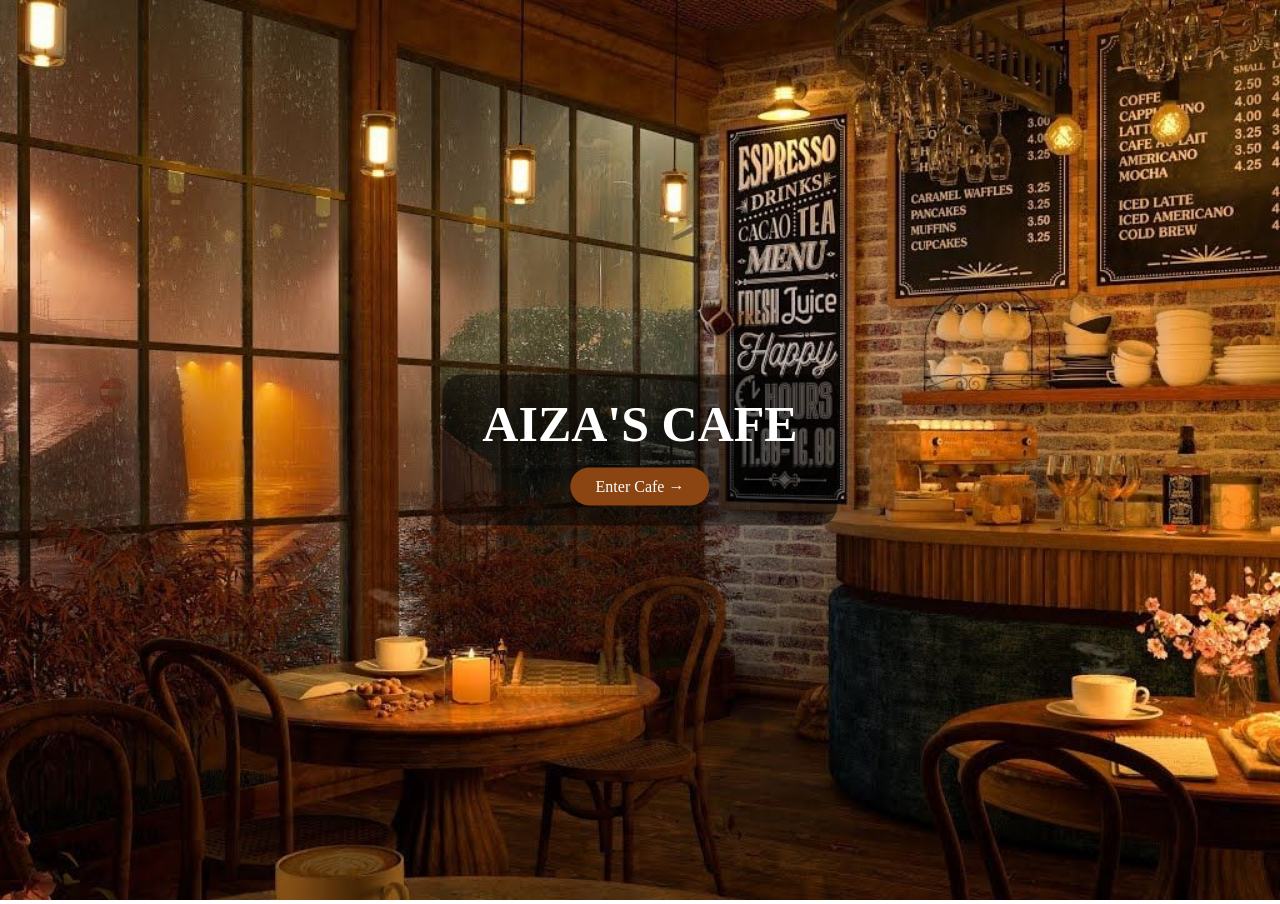
<file: index.html>
<!DOCTYPE html>
<html lang="en">
<head>
    <meta charset="UTF-8">
    <meta name="viewport" content="width=device-width, initial-scale=1.0">
    <title>Aiza's Cafe</title>
<style>
    .body {
        margin: 0;
    }

    .start {
        position: relative;
        width: 100%;
        height: 100vh;
    }

    .start img {
        width: 100%;
        height: 100%;
        object-fit: cover;
    }

    .text {
        position: absolute;
        top: 50%;
        left: 50%;
        transform: translate(-50%, -50%);
        background: rgba(0, 0, 0, 0.5);
        color: white;
        text-align: center;
        padding: 20px 40px;
        border-radius: 20px;
    }

    .text h1 {
        font-family: serif;
        font-size: 50px;
        margin: 0;
    }

    .text a {
        background: saddlebrown;
        color: white;
        padding: 10px 25px;
        border-radius: 20px;
        text-decoration: none;
        display: inline-block;
        margin-top: 15px;
    }
</style>
</head>

<body style="margin:0;">
    <div style="position:relative; 
width:100%; 
height:100vh;">
        <img src="newcafe.jpg" style="width:100%; height:100%; object-fit:cover;">
        <div style="position:absolute; 
  top:50%; left:50%; 
  transform:translate(-50%,-50%); 
  background:rgba(0,0,0,0.5); color:white; 
  text-align:center; 
  padding:20px 40px; 
  border-radius:20px;">
            <h1 style="font-family:serif; 
    font-size:50px; 
    margin:0;">AIZA'S CAFE</h1>
            <a href="home.html" style="background:saddlebrown; 
    color:white;
    padding:10px 25px; 
    border-radius:20px; 
    text-decoration:none; 
    display:inline-block; 
    margin-top:15px;">Enter Cafe →</a>
        </div>
    </div>
</body>

</html>
</file>
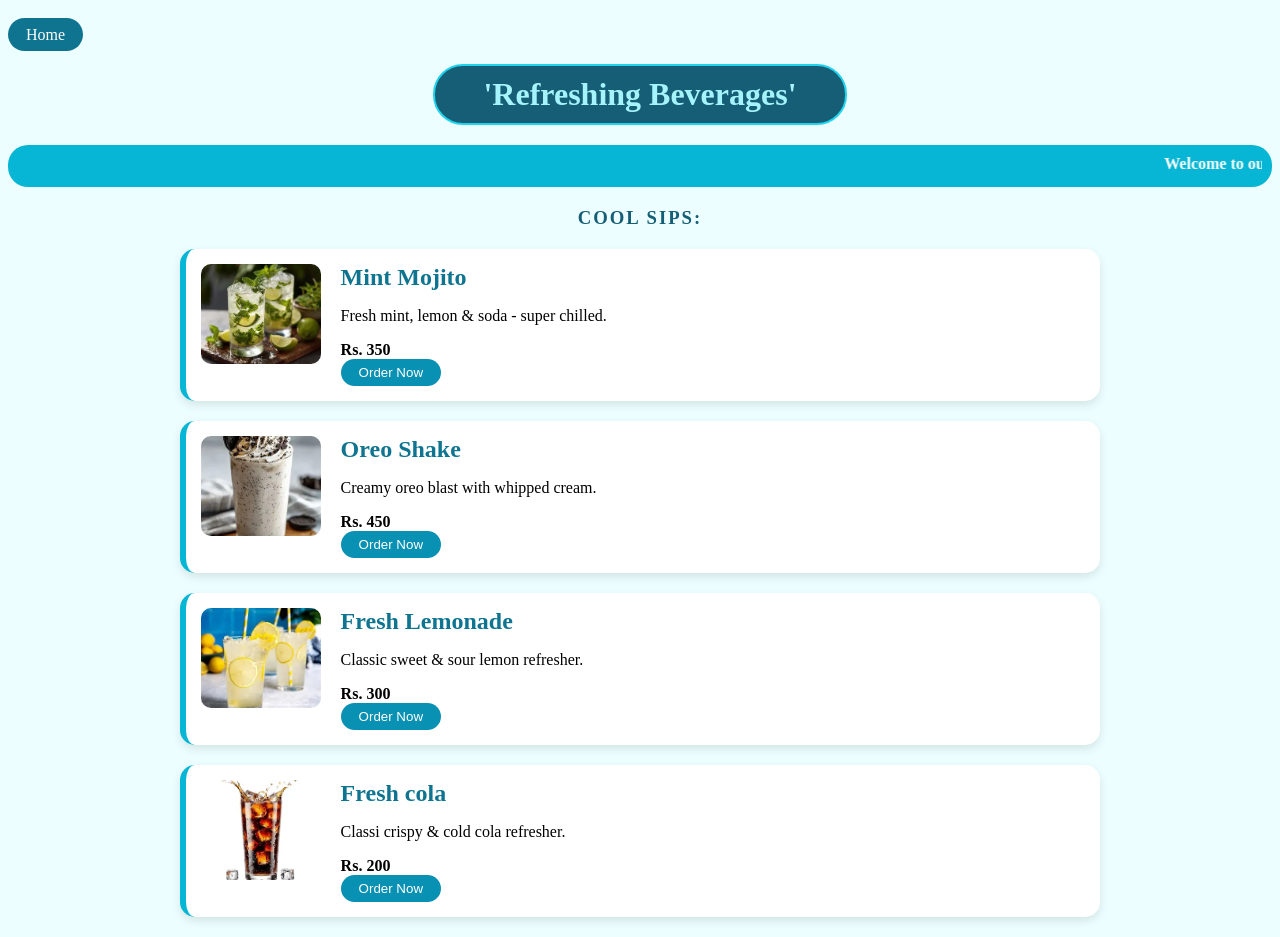
<file: bevrage.html>
<!DOCTYPE html>
<html>
<head>
<style>
body{background:#ecfeff; font-family:serif;}
.home-btn{background:#0e7490; color:white; padding:8px 18px; border-radius:20px; text-decoration:none;}
.title{background:#155e75; color:#a5f3fc; padding:10px 30px; border-radius:30px; text-align:center; width:350px; margin:20px auto; border:2px solid #22d3ee;}
.marquee{background:#06b6d4; color:white; padding:10px; border-radius:20px; font-weight:bold;}
.item-card{background:white; display:flex; gap:20px; padding:15px; border-radius:15px; margin:20px auto; width:70%; border-left:6px solid #06b6d4; transition:0.3s; box-shadow:0 4px 10px rgba(0,0,0,0.1);}
.item-card:hover{transform:translateY(-8px); box-shadow:0 12px 25px rgba(0,0,0,0.2);}
.item-card img{width:120px; height:100px; border-radius:10px; object-fit:cover;}
.item-card h2{color:#0e7490; margin:0;}
.order-btn{background:#0891b2; color:white; border:none; padding:6px 18px; border-radius:20px; cursor:pointer;}
.order-btn:hover{background:#0e7490;}
</style>
</head>
<body>
<br>
<a href="home.html" class="home-btn">Home</a>
<h1 class="title">'Refreshing Beverages'</h1>
<div class="marquee"><marquee>Welcome to our beverage menu - Chill, Sip & Refresh!</marquee></div>

<h3 style="text-align:center; margin-top:20px; color:#155e75; letter-spacing:2px;">COOL SIPS:</h3>

<div class="item-card">
  <img src="mojito.jpg">
  <div>
    <h2>Mint Mojito</h2>
    <p>Fresh mint, lemon & soda - super chilled.</p>
    <b>Rs. 350</b><br>
    <button class="order-btn">Order Now</button>
  </div>
</div>

<div class="item-card">
  <img src="oreo.jpg">
  <div>
    <h2>Oreo Shake</h2>
    <p>Creamy oreo blast with whipped cream.</p>
    <b>Rs. 450</b><br>
    <button class="order-btn">Order Now</button>
  </div>
</div>

<div class="item-card">
  <img src="lemon.jpg">
  <div>
    <h2>Fresh Lemonade</h2>
    <p>Classic sweet & sour lemon refresher.</p>
    <b>Rs. 300</b><br>
    <button class="order-btn">Order Now</button>
  </div>
</div>
<div class="item-card">
  <img src="cola.jpg">
  <div>
    <h2>Fresh cola</h2>
    <p>Classi crispy & cold cola refresher.</p>
    <b>Rs. 200</b><br>
    <button class="order-btn">Order Now</button>
  </div>
</div>
</body>
</html>
</file>
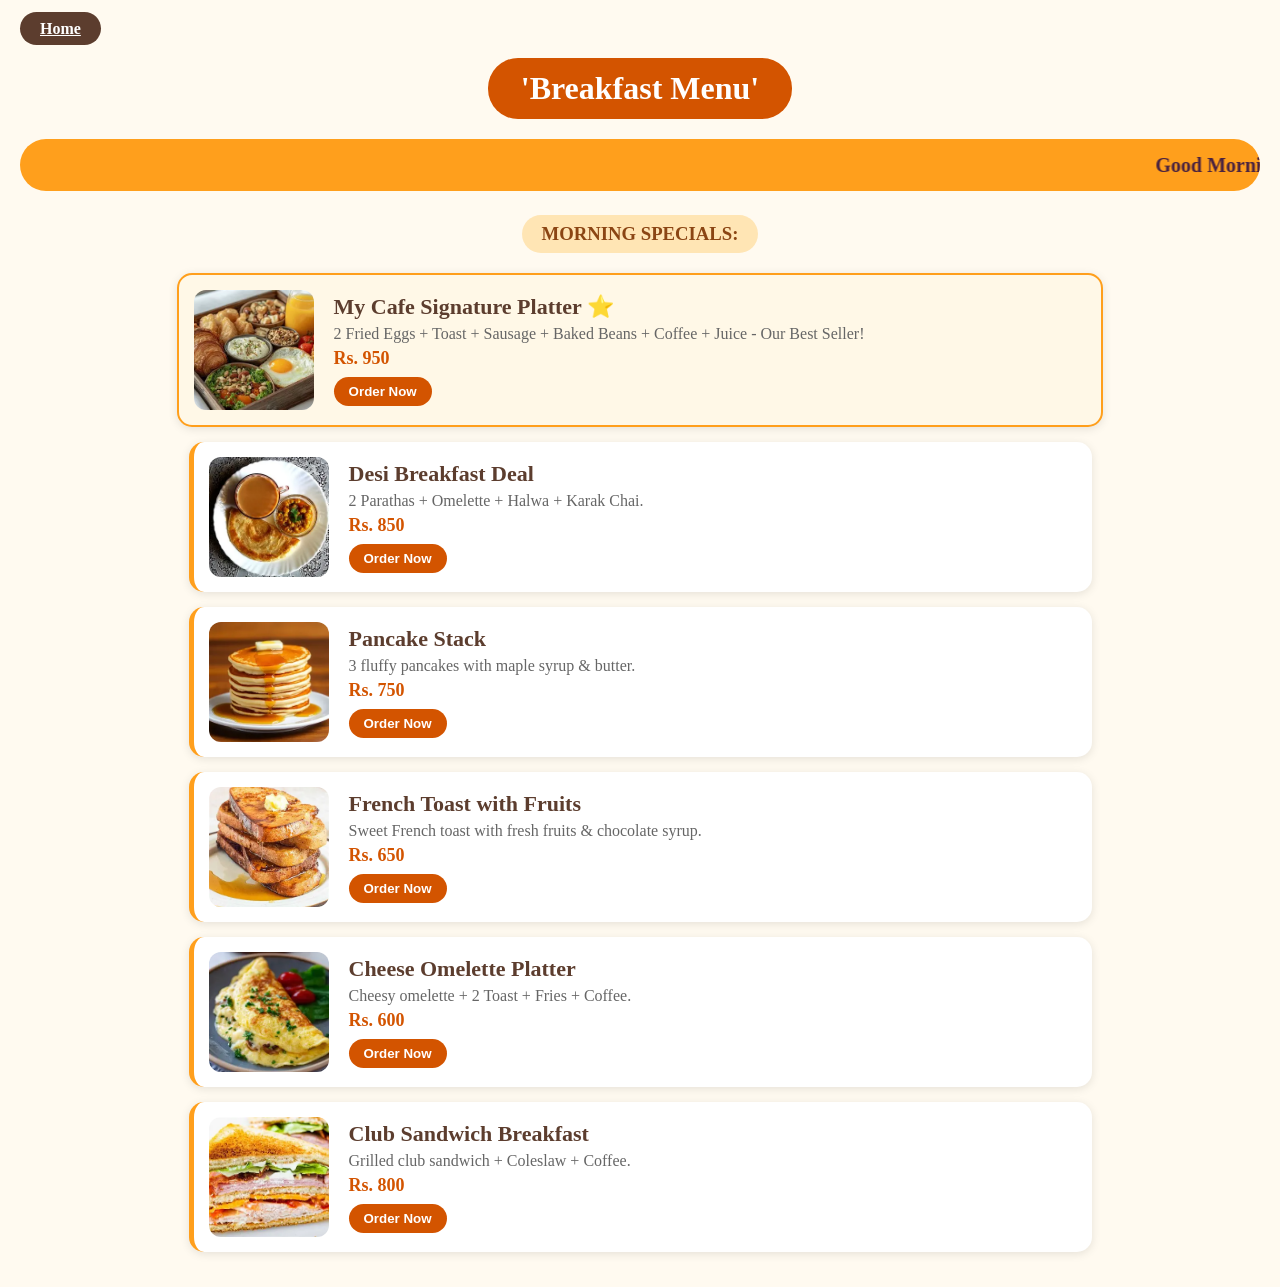
<file: breakfast.html>
<!DOCTYPE html>
<html>
<head>
<title>Breakfast Menu</title>
<style>
body{ background:#FFFAF0; font-family:serif; margin:0; padding:20px; }
.home-btn{ background:#5C3D2E; color:white; padding:8px 20px; border-radius:20px; border:none; font-weight:bold; cursor:pointer; }
.menu-title{ background:#D35400; color:white; text-align:center; width:280px; margin:20px auto; padding:12px; border-radius:30px; font-size:32px; font-weight:bold; }
.marquee-box{ background:#FF9F1C; color:#4A2340; padding:14px; border-radius:30px; font-size:20px; font-weight:bold; }
.section{ text-align:center; background:#FFE5B4; color:#8B4513; width:220px; margin:20px auto; padding:8px; border-radius:20px; }
.card{ background:white; width:70%; margin:15px auto; display:flex; align-items:center; border-radius:15px; padding:15px; border-left:5px solid #FF9F1C; box-shadow:0 2px 10px rgba(0,0,0,0.1); transition:0.3s; }
.card:hover{ transform:translateY(-8px); box-shadow:0 10px 20px rgba(0,0,0,0.2); }
.card img{ width:120px; height:120px; border-radius:12px; object-fit:cover; }
.card div{ margin-left:20px; }
.card h2{ margin:0; color:#5C3D2E; font-size:22px; }
.card p{ margin:5px 0; color:#666; }
.card b{ color:#D35400; font-size:18px; }
.card button{ background:#D35400; color:white; border:none; padding:7px 15px; border-radius:20px; margin-top:8px; cursor:pointer; font-weight:bold; }
.hero{ border-left:5px solid #D35400; border:2px solid #FF9F1C; width:72%; background:#FFF8E7; }
</style>
</head>
<body>

<a href="home.html" class="home-btn">Home</a>

<div class="menu-title">'Breakfast Menu'</div>

<marquee class="marquee-box"> Good Morning - Start Your Day With Our Signature Breakfast - Fresh, Hot & Sunny ☕🍳</marquee>

<h3 class="section">MORNING SPECIALS:</h3>

<div class="card hero">
  <img src="platter.jpg">
  <div>
    <h2>My Cafe Signature Platter ⭐</h2>
    <p>2 Fried Eggs + Toast + Sausage + Baked Beans + Coffee + Juice - Our Best Seller!</p>
    <b>Rs. 950</b><br>
    <button>Order Now</button>
  </div>
</div>

<div class="card">
  <img src="desi.jpg">
  <div>
    <h2>Desi Breakfast Deal</h2>
    <p>2 Parathas + Omelette + Halwa + Karak Chai.</p>
    <b>Rs. 850</b><br>
    <button>Order Now</button>
  </div>
</div>

<div class="card">
  <img src="pancake.jpg">
  <div>
    <h2>Pancake Stack</h2>
    <p>3 fluffy pancakes with maple syrup & butter.</p>
    <b>Rs. 750</b><br>
    <button>Order Now</button>
  </div>
</div>

<div class="card">
  <img src="french.jpg">
  <div>
    <h2>French Toast with Fruits</h2>
    <p>Sweet French toast with fresh fruits & chocolate syrup.</p>
    <b>Rs. 650</b><br>
    <button>Order Now</button>
  </div>
</div>

<div class="card">
  <img src="cheeseoml.jpg">
  <div>
    <h2>Cheese Omelette Platter</h2>
    <p>Cheesy omelette + 2 Toast + Fries + Coffee.</p>
    <b>Rs. 600</b><br>
    <button>Order Now</button>
  </div>
</div>

<div class="card">
  <img src="club.jpg">
  <div>
    <h2>Club Sandwich Breakfast</h2>
    <p>Grilled club sandwich + Coleslaw + Coffee.</p>
    <b>Rs. 800</b><br>
    <button>Order Now</button>
  </div>
</div>

</body>
</html>
</file>
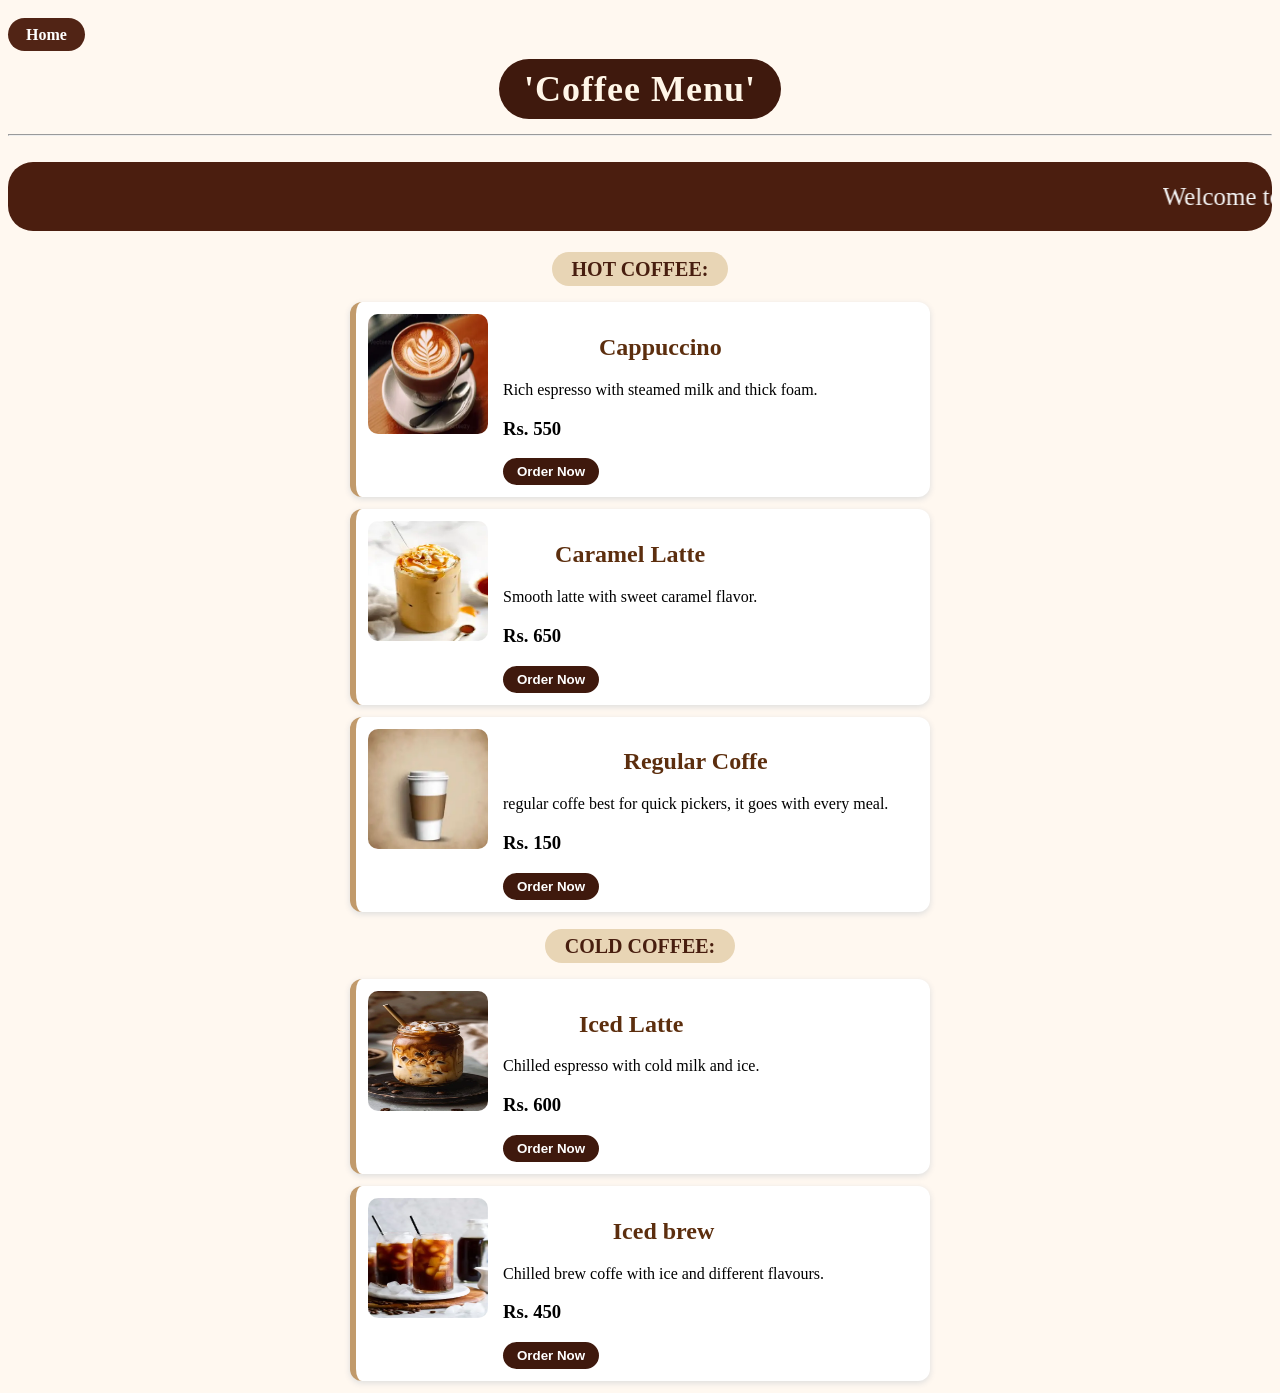
<file: coffe.html>
<!DOCTYPE html>
<html lang="en">
<head>
    <meta charset="UTF-8">
    <meta name="viewport" content="width=device-width, initial-scale=1.0">
    <title>coffe</title>
</head>
<style>
body{ background:#FFF6E8; }

h1{ 
  text-align:center; color:#4B1E0F; 
  font-size:36px; letter-spacing:1px;
}

h2{ text-align:center; }

.coffee-box{
  background:#fff; border-left:6px solid #C19A6B;
  transition:0.3s;
}
.coffee-box:hover{
  transform: scale(1.02);
  box-shadow:0 8px 20px rgba(0,0,0,0.15);
}

.coffee-details button{
  background:#C19A6B; color:white; font-weight:bold;
}
.coffee-details button:hover{
  background:#4B1E0F;
}
.coffee-box{
 display:flex; gap:15px; background:white;
 border-radius:12px; padding:12px;
 margin:12px auto; max-width:550px;
 box-shadow:0 2px 6px #ddd;
}
.coffee-box img{ width:120px; height:120px; border-radius:10px; }
.coffee-details button{ background:#3f190d; color:white; border:none; padding:6px 14px; border-radius:15px; }
.title-box{
background: #3f190d;
color: #FFF6E8;
padding: 10px 25px;
border-radius: 30px;
}
.small-box{
    background: #E8D5B5;
    color: #481E0F;
    padding: 6px 20px;
    border-radius: 20px;
    font-size: 20px;
}
.home-btn{
    background: #512415;
    color: white;
    padding: 8px 18px;
    border-radius: 20px;
    text-decoration: none;
    font-weight:bold ;
}
.home-btn:hover{
    background: #C19A6B;
}
    </style>

<body>
    <br>
<a href="home.html" class="home-btn">Home</a>
<!DOCTYPE html>
<html>
<head>
    <title>Coffee Menu</title>
    <link rel="stylesheet" href="style.css">
</head>
<body>
<h1><span class="title-box">'Coffee Menu'</h1>
    <hr>
    <br>
<marquee style="background:#4B1E0F; color:whitesmoke; padding:20px; border-radius:25px;
 font-size:25px; font: weight 20%;">Welcome to our coffe menu - Freshly Brewed Happiness in Every Sip more than coffe its a feeling ☕</marquee>
<h2><span class="small-box">HOT COFFEE:</span></h2>

<div class="coffee-box">
    <img src="cappuccino.jpg" alt="Cappuccino">
    <div class="coffee-details">
        <h2 style="color: #5C2E0E;">Cappuccino</h2>
        <p>Rich espresso with steamed milk and thick foam.</p>
        <h3>Rs. 550</h3>
        <button>Order Now</button>
    </div>
</div>

<div class="coffee-box">
    <img src="caramellatte.jpg" alt="Latte">
    <div class="coffee-details">
        <h2 style="color:#5C2E0E;">Caramel Latte</h2>
        <p>Smooth latte with sweet caramel flavor.</p>
        <h3>Rs. 650</h3>
        <button>Order Now</button>
    </div>
</div>
<div class="coffee-box">
    <img src="regular.jpg" alt="Iced Latte">
    <div class="coffee-details">
        <h2 style="color: #5C2E0E;">Regular Coffe</h2>
        <p>regular coffe best for quick pickers, it goes with every meal.</p>
        <h3>Rs. 150</h3>
        <button>Order Now</button>
    </div>
</div>

<h2><span class="small-box">COLD COFFEE:</span></h2>

<div class="coffee-box">
    <img src="iced.jpg" alt="Iced Latte">
    <div class="coffee-details">
        <h2 style="color: #5C2E0E;">Iced Latte</h2>
        <p>Chilled espresso with cold milk and ice.</p>
        <h3>Rs. 600</h3>
        <button>Order Now</button>
    </div>
</div>
<div class="coffee-box">
    <img src="brew.jpg" alt="Iced Latte">
    <div class="coffee-details">
        <h2 style="color: #5C2E0E;">Iced brew</h2>
        <p>Chilled brew coffe with ice and different flavours.</p>
        <h3>Rs. 450</h3>
        <button>Order Now</button>
    </div>
</div>



</body>
</html>
</file>
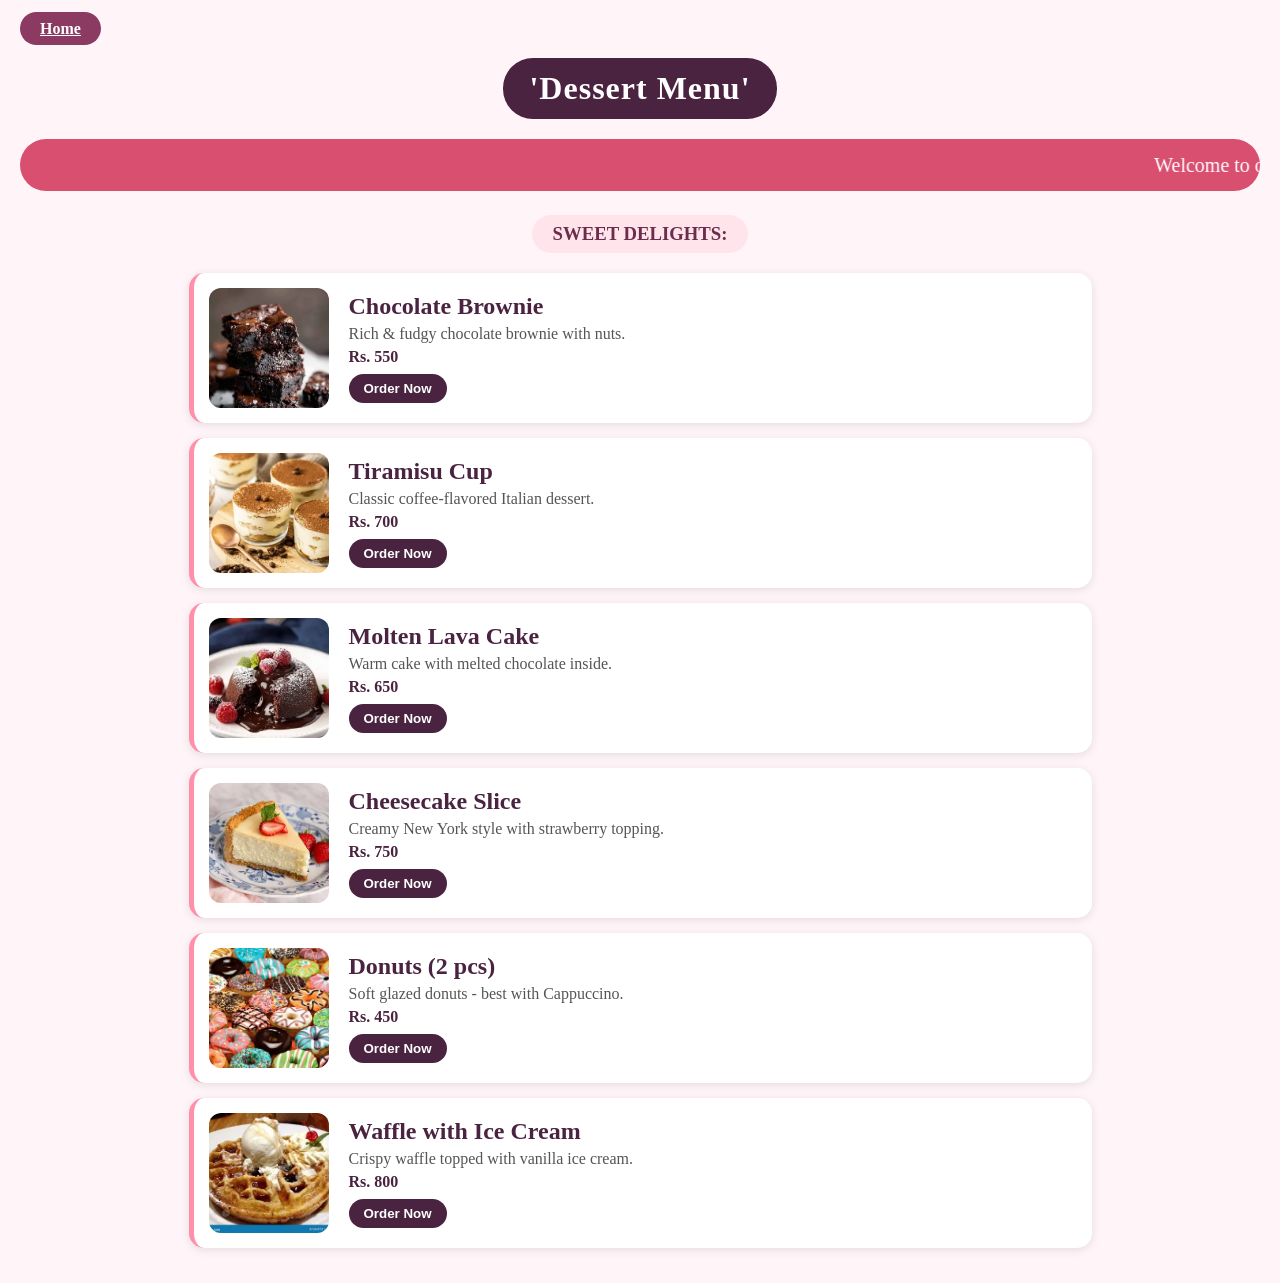
<file: dessert.html>
<!DOCTYPE html>
<html>
<head>
<title>Dessert Menu</title>
<style>
body{ background:#FFF5F8; 
    font-family:serif;
     margin:0; padding:20px; }
.home-btn{ background:#8B3A62;
     color:white; padding:8px 20px; border-radius:20px; border:none; font-weight:bold; cursor:pointer; }
.menu-title{ background:#4A2340;
     color:white; text-align:center; width:250px; margin:20px auto; padding:12px; border-radius:30px; 
     font-size:32px; font-weight:bold; letter-spacing:1px; }
.marquee-box{ background:#D94F70; color:white; padding:14px; border-radius:30px; font-size:20px; }
.section{ text-align:center;
     background:#FFE4EC; color:#6B2D4B; width:200px; margin:20px auto; padding:8px; border-radius:20px; }
.card{ background:white;
     width:70%; margin:15px auto; display:flex; align-items:center; border-radius:15px; padding:15px; 
     border-left:5px solid #FF8FAB; box-shadow: 0 2px 10px rgba(0,0,0,0.1); }
.card img{ width:120px; height:120px;
     border-radius:12px; object-fit:cover; }
.card div{ margin-left:20px; }
.card h2{ margin:0; color:#4A2340; }
.card p{ margin:5px 0; color:#555; }
.card b{ color:#4A2340; }
.card button{ background:#4A2340;
 color:white; border:none; padding:7px 15px; border-radius:20px; margin-top:8px; cursor:pointer; font-weight:bold; }
 .card{ 
  transition: 0.3s; 
}
.card:hover{ 
  transform: translateY(-8px); 
  box-shadow: 0 10px 20px rgba(0,0,0,0.2); 
}
</style>
</head>
<body>

<a href="home.html" class="home-btn">Home</a>



<div class="menu-title">'Dessert Menu'</div>

<marquee class="marquee-box">Welcome to our dessert menu - Sweet Treats That Go Best With Your Coffee - More than dessert it's a feeling 🍰</marquee>

<h3 class="section">SWEET DELIGHTS:</h3>

<div class="card">
  <img src="brownie - Copy.jpg">
  <div>
    <h2>Chocolate Brownie</h2>
    <p>Rich & fudgy chocolate brownie with nuts.</p>
    <b>Rs. 550</b><br>
    <button>Order Now</button>
  </div>
</div>

<div class="card">
  <img src="tiramisu.jpg">
  <div>
    <h2>Tiramisu Cup</h2>
    <p>Classic coffee-flavored Italian dessert.</p>
    <b>Rs. 700</b><br>
    <button>Order Now</button>
  </div>
</div>

<div class="card">
  <img src="moltenlava.jpg">
  <div>
    <h2>Molten Lava Cake</h2>
    <p>Warm cake with melted chocolate inside.</p>
    <b>Rs. 650</b><br>
    <button>Order Now</button>
  </div>
</div>

<div class="card">
  <img src="cheesecake.jpg">
  <div>
    <h2>Cheesecake Slice</h2>
    <p>Creamy New York style with strawberry topping.</p>
    <b>Rs. 750</b><br>
    <button>Order Now</button>
  </div>
</div>

<div class="card">
  <img src="donuts.jpg">
  <div>
    <h2>Donuts (2 pcs)</h2>
    <p>Soft glazed donuts - best with Cappuccino.</p>
    <b>Rs. 450</b><br>
    <button>Order Now</button>
  </div>
</div>

<div class="card">
  <img src="waffel.jpg">
  <div>
    <h2>Waffle with Ice Cream</h2>
    <p>Crispy waffle topped with vanilla ice cream.</p>
    <b>Rs. 800</b><br>
    <button>Order Now</button>
  </div>
</div>

</body>
</html>
</file>
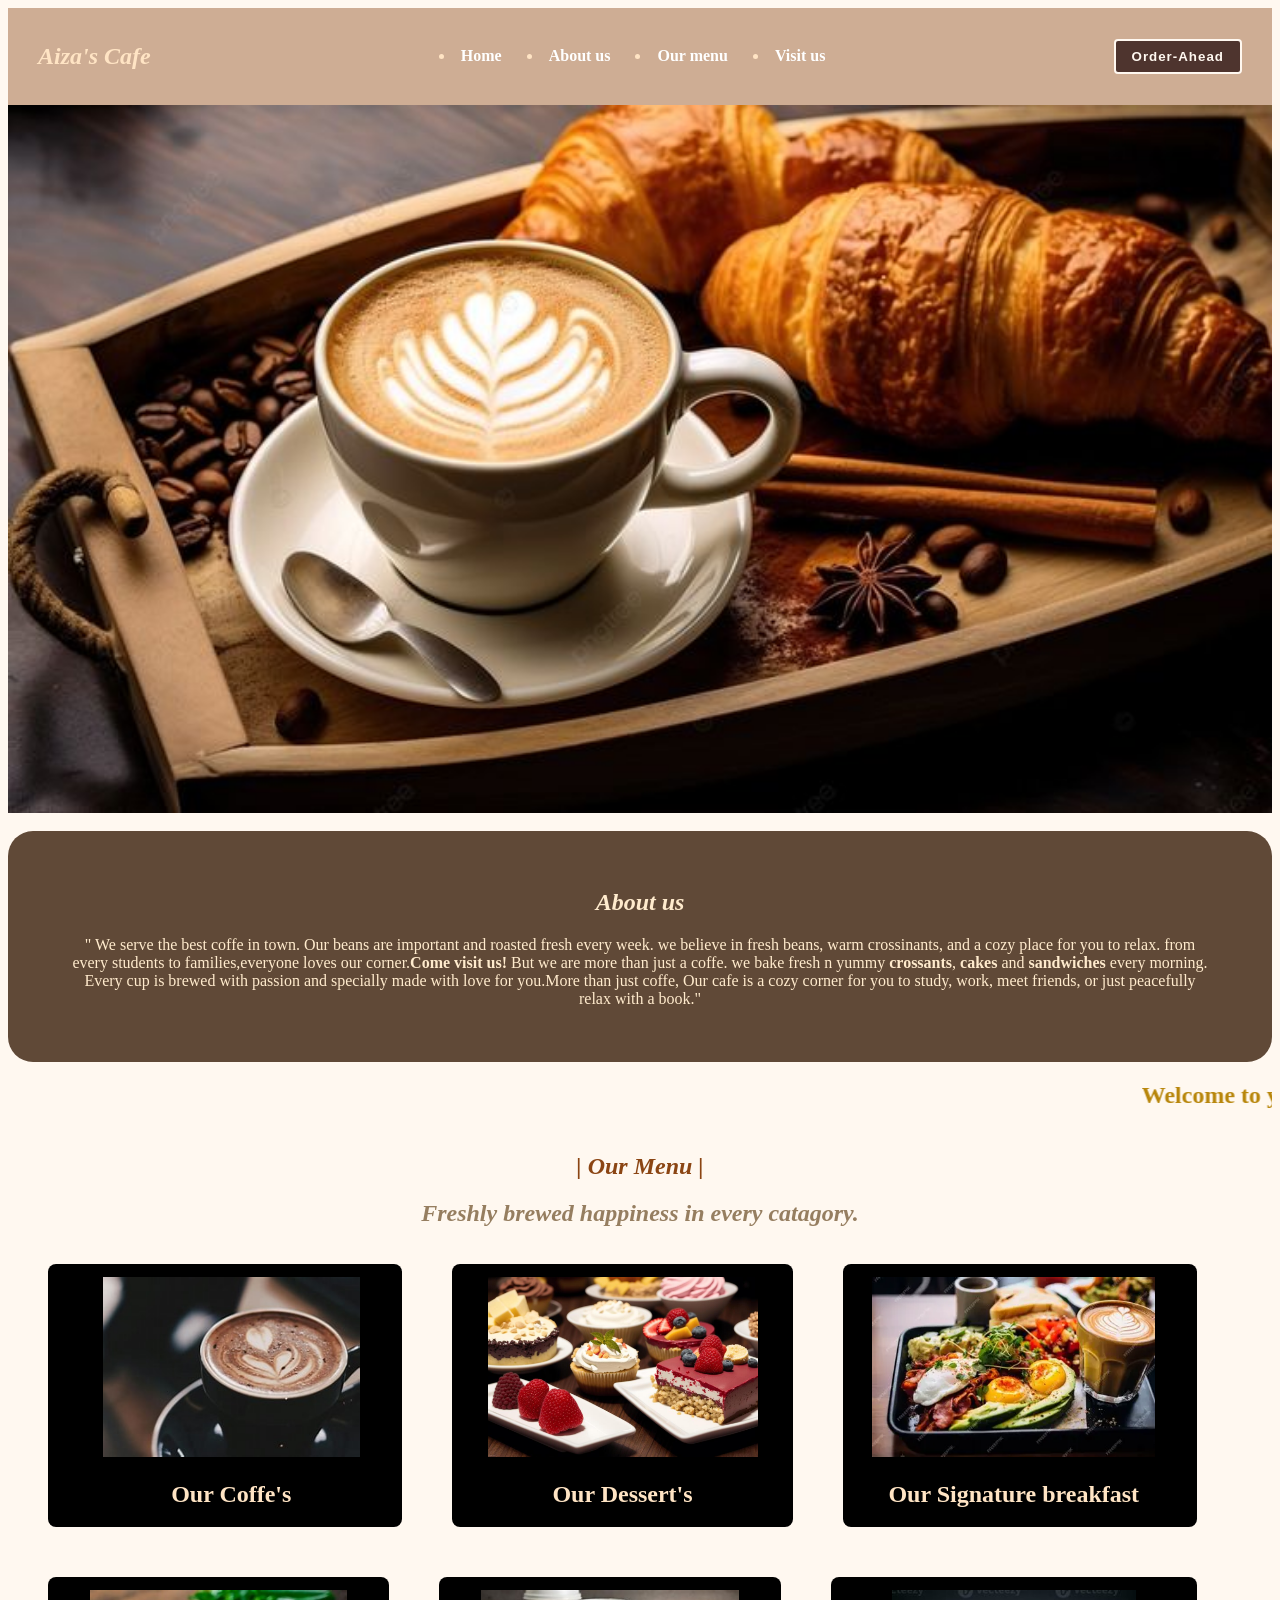
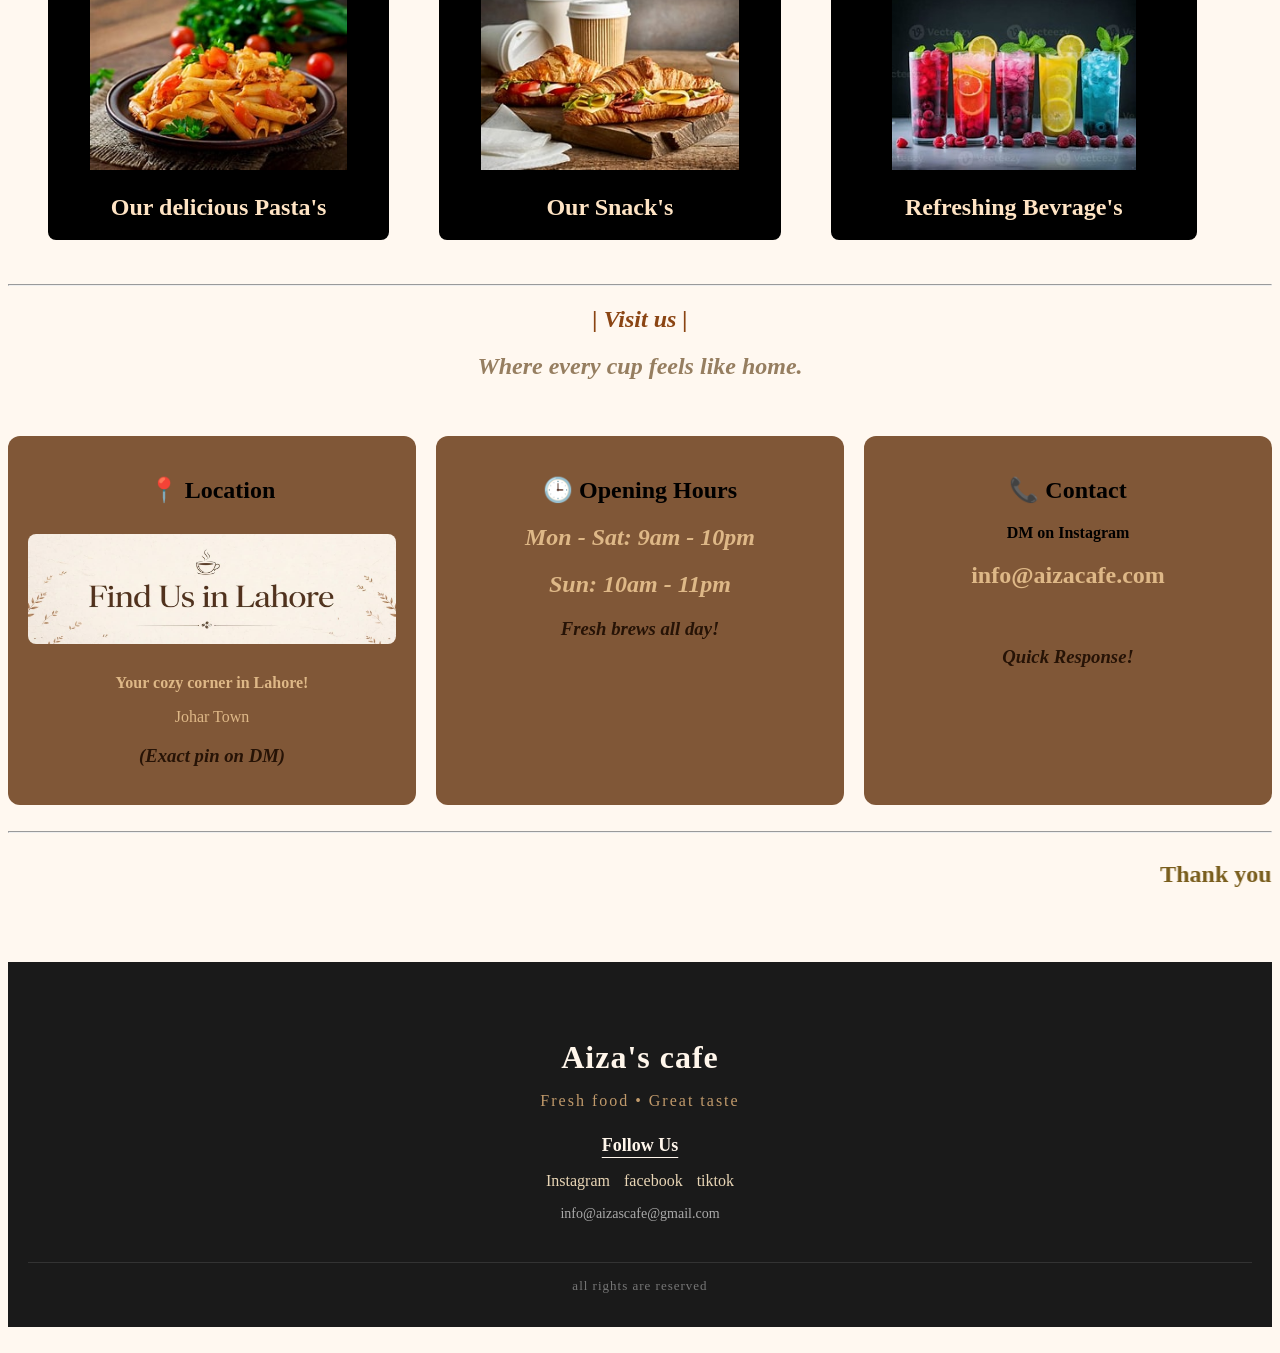
<file: home.html>
<!DOCTYPE html>
<html lang="en">

<head>
    <meta charset="UTF-8">
    <meta name="viewport" content="width=device-width, initial-scale=1.0">
    <title>My cafe</title>
    <link rel="stylesheet" href="style.css">
</head>

<body>
    <nav>
        <h1><i>Aiza's Cafe</i></h1>
        <div class="nav-links">
            <li><b><a href="#Home">Home</a></b></li>
            <li><b><a href="#About us">About us</a></b></li>
            <li><b><a href="#Menu">Our menu</a></b></li>
            <li><b><a href="#Visit us">Visit us</a></b></li>
        </div>
        <button class="order-ahead">Order-Ahead</button>
    </nav>
    <section id="Home">
        <img src="caffemain - Copy.jpg" alt="Aiza's Cafe" width="100%" height="auto"
            style="display: block; object-fit: cover;">
    </section>
    <br>
    <section id="About us">
        <center>
           <div class="box12">
            <h1 style="color: blanchedalmond;"> <i>About us</i> </h1>
        <p style="color: blanchedalmond;">" We serve the best coffe in town. Our beans are important and roasted fresh every
            week. we believe in fresh beans, warm crossinants, and a cozy place for you to relax. from every students to 
            families,everyone loves our corner.<b>Come visit us!</b> But we are more than just a coffe. we bake fresh n yummy <b>
            crossants</b>,<b> cakes</b> and <b>sandwiches</b> every morning. Every cup is brewed with passion and specially made 
            with love for you.More than just coffe, Our cafe is a cozy corner for you to study, work,
            meet friends, or just peacefully relax with a book."</p>
            </center>
    </div>
        <marquee behavior="scroll" direction="left" scrollamount="7">
            <h2 style="color: darkgoldenrod;">Welcome to your cozy escape in the heart of Lahore. We serve best coffes, Step into Aiza's cafe - Where the aroma of
             freshly brewed coffe meets warm wodden vibes, soft lights, and your favourite cozy corner.</h2>
            </marquee>
    </section>
    <section id="Our-Menu">
        <center>
            <h1 style="color: saddlebrown;"><i>| Our Menu |</i></h1>
            <h2 style="color: rgb(150, 126, 96);"><i>Freshly brewed happiness in every catagory.</i></h2>
            <br>
        </center>
        <div id="box1">
            <a href="coffe.html"></a>
            <a href="coffe.html">
                <img src="hot coffe.jpg"
                    style="width: 100%; height: 180px; object-fit: contain; padding: 0%; overflow: hidden;">
            </a>
            <center>
                <h2 style="color: bisque;">Our Coffe's</h2>
            </center>
        </div>
        <div id="box2">
            <a href="dessert.html"></a>
            <a href="dessert.html">
                <img src="desserts.jpg"
                    style="width: 100%; height:180px; object-fit:contain; padding:0%; overflow: hidden;"></a>
            <center>
                <h2 style="color: bisque;">Our Dessert's</h2>
            </center>
        </div>
        <div id="box3">
            <a href="breakfast.html"></a>
            <a href="breakfast.html">
                <img src="signaturebreakfast.jpg"
                    style="width: 100%; height: 180px; object-fit: contain; padding: 0%; overflow: hidden;"></a>
            <Center>
                <h2 style="color: bisque;">Our Signature breakfast </h2>
            </Center>
        </div>
        <div id="box4">
            <a href="pasta.html"></a>
            <a href="pasta.html">
                <img src="pasta.jpg"
                    style="width: 100%; height: 180px; object-fit: contain; padding:0% ; overflow: hidden;"></a>
            <center>
                <h2 style="color: bisque;">Our delicious Pasta's</h2>
            </center>
        </div>
        <div id="box5">
            <a href="snacks.html"></a>
            <a href="snacks.html">
                <img src="snacks.jpg"
                    style="width: 100%; height: 180px; object-fit: contain; padding:0% ; overflow: hidden;"></a>
            <center>
                <h2 style="color: bisque;">Our Snack's</h2>
            </center>
        </div>
        <div id="box6">
            <a href="bevrage.html"></a>
            <a href="bevrage.html">
                <img src="bevrages.jpg"
                    style="width: 100%; height: 180px; object-fit: contain; padding: 0%; overflow: hidden;"></a>
            <center>
                <h2 style="color: bisque;"> Refreshing Bevrage's</h2>
            </center>
        </div>
    </section>
    </div>
    <BR><BR><BR><BR><BR><BR><BR><BR><Br><BR><BR><BR><BR><BR><BR><BR><BR>
    <BR><BR><BR><BR><BR><BR><BR><BR><BR><BR><BR><BR><BR><BR><BR><BR><BR>
    <hr>
    <section id="Visit us">
        <center>
            <h1 style="color: saddlebrown;"><i>| Visit us |</i></h1>
            <h2 style="color:rgb( 150,126,96) ;"><i>Where every cup feels like home.</i></h2>
        </center>
        <br>
        <br>
<div id="visit-us">
  <div class="box">
    <h2>📍 Location</h2>
    <img src="findusinlahore.jpg">
   <b><p style="color: burlywood;">Your cozy corner in Lahore!</p></b>
    <p style="color: burlywood;">Johar Town</p>
    <h3 style="color: rgb(38, 19, 6);"><i>(Exact pin on DM)</h3></i>
  </div>

  <div class="box">
    <h2>🕒 Opening Hours</h2>

    <h2 style="color: burlywood;"><i><b>Mon - Sat: 9am - 10pm</b></i></h2>
    <h2 style="color: burlywood;"><i><b>Sun: 10am - 11pm</b></i></h2>
    <h3 style="color: rgb(38, 19, 6);"><i>Fresh brews all day!</i></h3>
  </div>

  <div class="box">
    <h2>📞 Contact</h2>
    <p><b>DM on Instagram</b></p>
    <h2 style="color: burlywood;">info@aizacafe.com</h2>
    <br>
    <h3 style="color:rgb(38, 19,6);"><i>Quick Response!</i></h3>
  </div>
</div>
<br>
<hr>
<marquee style="color: rgb(121, 93, 28);" behavior="scroll" direction="left" scrollamount="6" class="ending-line">
  <h2> Thank you for visiting Our Cafe — fresh food • Great taste • especially Made with love for you>3  — Visit Again! </h2>
</marquee>

<footer class="footer">
    <h2 class="footer-logo">Aiza's cafe</h2>
    <p class="footer-tagline">Fresh food • Great taste</p>
    <div class="footer-follow">
        <h3>Follow Us</h3>
<p> 
    <a href="#Instagram">Instagram</a>
    <a href="#facebook">facebook</a>
    <a href="tiktok">tiktok</a>
</p>
<p class="footer-email">info@aizascafe@gmail.com</p>
  </div>
<p class="footer-rights">all  rights are reserved</p>
</footer>
<br>
</body>

</html>
</file>
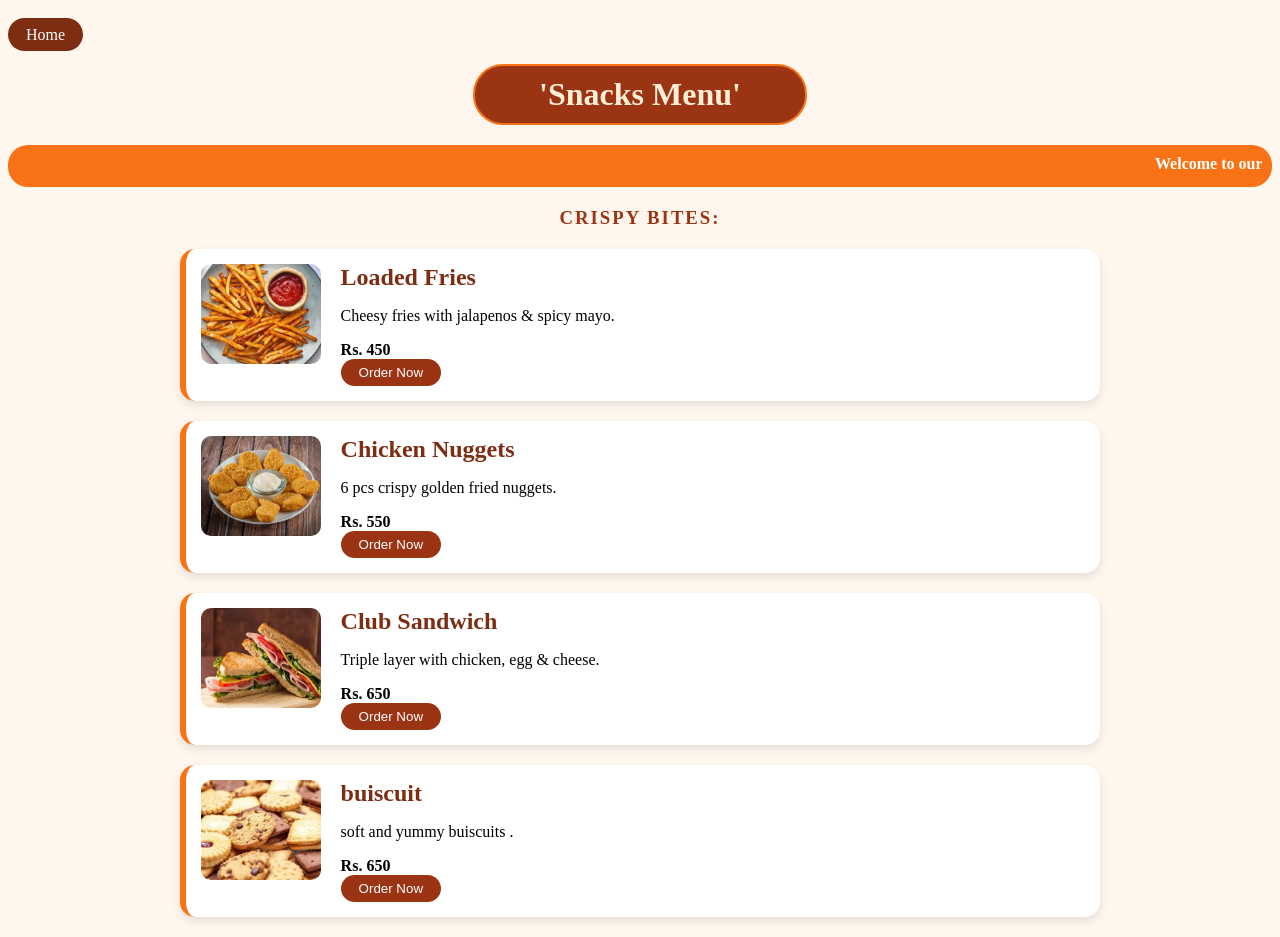
<file: snacks.html>
<!DOCTYPE html>
<html>
<head>
<style>
body{background:#fff7ed; font-family:serif;}
.home-btn{background:#7c2d12; color:white; padding:8px 18px; border-radius:20px; text-decoration:none;}
.title{background:#9a3412; color:#ffedd5; padding:10px 30px; border-radius:30px; text-align:center; width:270px; margin:20px auto; border:2px solid #f97316;}
.marquee{background:#f97316; color:white; padding:10px; border-radius:20px; font-weight:bold;}
.item-card{background:white; display:flex; gap:20px; padding:15px; border-radius:15px; margin:20px auto; width:70%; border-left:6px solid #f97316; transition:0.3s; box-shadow:0 4px 10px rgba(0,0,0,0.1);}
.item-card:hover{transform:translateY(-8px); box-shadow:0 12px 25px rgba(0,0,0,0.2);}
.item-card img{width:120px; height:100px; border-radius:10px; object-fit:cover;}
.item-card h2{color:#7c2d12; margin:0;}
.order-btn{background:#9a3412; color:white; border:none; padding:6px 18px; border-radius:20px; cursor:pointer;}
.order-btn:hover{background:#f97316;}
</style>
</head>
<body>
<br>
<a href="home.html" class="home-btn">Home</a>
<h1 class="title">'Snacks Menu'</h1>
<div class="marquee"><marquee>Welcome to our snacks menu - Crispy, Hot & Fresh!</marquee></div>

<h3 style="text-align:center; margin-top:20px; color:#9a3412; letter-spacing:2px;">CRISPY BITES:</h3>

<div class="item-card">
  <img src="fries.jpg">
  <div>
    <h2>Loaded Fries</h2>
    <p>Cheesy fries with jalapenos & spicy mayo.</p>
    <b>Rs. 450</b><br>
    <button class="order-btn">Order Now</button>
  </div>
</div>

<div class="item-card">
  <img src="nuggets.jpg">
  <div>
    <h2>Chicken Nuggets</h2>
    <p>6 pcs crispy golden fried nuggets.</p>
    <b>Rs. 550</b><br>
    <button class="order-btn">Order Now</button>
  </div>
</div>

<div class="item-card">
  <img src="sandwich.jpg">
  <div>
    <h2>Club Sandwich</h2>
    <p>Triple layer with chicken, egg & cheese.</p>
    <b>Rs. 650</b><br>
    <button class="order-btn">Order Now</button>
  </div>
</div>
<div class="item-card">
  <img src="biscuits.jpg">
  <div>
    <h2>buiscuit</h2>
    <p>soft and yummy buiscuits .</p>
    <b>Rs. 650</b><br>
    <button class="order-btn">Order Now</button>
  </div>
</div>

</body>
</html>
</file>
<file: style.css>
body{
    background-color: #FFF8F0;
}
  .start{position:relative;
    width:100%;
    height:100vh;}
  .start img{width:100%;
    height:100%; object-fit:cover;}
  .text{position:absolute;
    top:50%; left:50%; 
    transform:translate(-50%,-50%); 
    background:rgba(0,0,0,0.5); 
    color:white; 
    text-align:center; 
    padding:20px 40px; 
    border-radius:20px;}
  .text a{background:#e85d75; 
    color:white; 
    padding:8px 20px; 
    border-radius:20px; 
    text-decoration:none; 
    display:inline-block; 
    margin-top:10px;}
nav{
    background-color: rgba(139, 69, 19, 0.418);
    color: bisque;
    display: flex;
    justify-content: space-between;
    align-items: center;
    padding: 15px 30px;
}
.nav-links{
    display: flex;
    gap: 25px;
}
.nav-links a{
    color: white;
    text-decoration: none;
}
.order-ahead{
    background-color: #4E342E;
    color: #FFF8F0;
    padding: 8px 16px;
    border: 2px solid;
    font-weight: bold;
    letter-spacing: 1px;
    border-radius: 4px;
}
.order-ahead:hover{
    background-color: #3E2723;
}
.img-text{
    position: absolute;
    color: antiquewhite

}

#box1{
    width:25%;
    height: 250px;
    background-color: black;
    margin-left: 40px;
    margin-right: 50px;
    padding-left: 2%;
    padding-right: 1%;
    padding-top: 1%;
    float:left;
    border-radius: 8px;
}
   #box1:hover,#box2:hover,#box3:hover,#box4:hover,#box5:hover,#box6:hover{
    transform: translateY(-8px);
    transition: 0.3s;
}
#box2{
    width:25%;
    height: 250px;
    background-color: black;
    margin-right: 50px;
    padding-left: 1%;
    padding-right: 1%;
    padding-top: 1%;
    float: left;
    border-radius: 8px;
}
#box3{
    width: 25%;
    height: 250px;
    background-color:black;
    margin-right: 50px;
    padding-right: 2%;
    padding-left: 1%;
    padding-top: 1%;
    float: left;
    border-radius: 8px;
}


#box4{
    width:25%;
    height: 250px;
    background-color:black;
    margin-top: 50px;
    margin-left: 40px;
    margin-right: 50px;
    padding-top: 1%;
    padding-left: 1%;
    padding-right:1% ;
    float: left;
    border-radius: 8px;
}
#box5{
    width:25% ;
    height: 250px;
    background-color:black;   
    margin-top: 50px;
    margin-right: 50px;
    padding-top: 1%;
    padding-right: 1%;
    padding-left: 1%;
    float: left;
    border-radius: 8px;
}
#box6{
    width: 25%;
    height: 250px;
    background-color: black;  
    margin-top: 50px;
    margin-right: 50px;
    padding-top: 1%;
    padding-right: 2%;
    padding-left: 2%;
    float: left;
    border-radius: 8px;
}

/* MAIN FLEX */
#visit-us {
  display: flex;
  gap: 20px;
  text-align: center;
  flex-wrap: wrap;
}

/* 3 BOXES */
.box {
  flex: 1;
  min-width: 200px;
  background: #805737;
  padding: 20px;
  border-radius: 12px;
}

/* IMAGE INSIDE BOX */
.box img {
  width: 100%;
  height: 110px;
  border-radius: 8px;
  margin: 10px 0;
}

.box small {
  font-size: 12px;
  color: #604937;
}
/* box 12 */
.box12{
    width: 90%;
    margin: auto;
    background-color: #604937;
    padding: 3% 5%;
    border-radius: 25px;
}

.footer {
    background-color: #1A1A1A;
    color: #E8D5B5;
    text-align: center;
    padding: 50px 20px 20px 20px;
    margin-top: 50px;
}

.footer-logo {
    font-size: 32px;
    color: #FFF6EB;
    margin-bottom: 5px;
    letter-spacing: 1px;
}

.footer-tagline {
    font-size: 16px;
    color: #C19A6B;
    margin-bottom: 25px;
    letter-spacing: 2px;
}

.footer-follow h3 {
    font-size: 18px;
    color: #FFF6EB;
    text-decoration: underline;
    text-underline-offset: 6px;
    margin-bottom: 12px;
}

.footer-follow a {
    color: #E8D5B5;
    text-decoration: none;
    margin: 0 5px;
}

.footer-follow a:hover {
    color: #C19A6B;
}

.footer-email {
    margin-top: 10px;
    color: #aaa;
    font-size: 14px;
}

.footer-rights {
    margin-top: 40px;
    border-top: 1px solid #333;
    padding-top: 15px;
    font-size: 13px;
    color: #777;
    letter-spacing: 1px;
}
@media (max-width: 768px) {
    .nav-links {
        flex-direction: column;
        gap: 10px;
    }
}
img{
    max-width: 100%;
    height: auto;
}
body{
    overflow-x: hidden;
}
@media (max-width: 768px) {
    nav{
        padding: 10px;
    }
    .nav-links{
        gap: 5px;
    }
    .nav-links a{
        font-size: 18px;
    }

    #box1, #box2, #box3, #box4, #box5, #box6 {
        width: 42%;
        height: 300px;
        margin: 20px 3%;
        padding: 0;
        float: left;
        box-sizing: border-box;
        overflow: hidden;
    }

    #box1 img, #box2 img, #box3 img,
    #box4 img, #box5 img, #box6 img {
        max-width: 100%;
        height: auto;
    }
}
</file>
